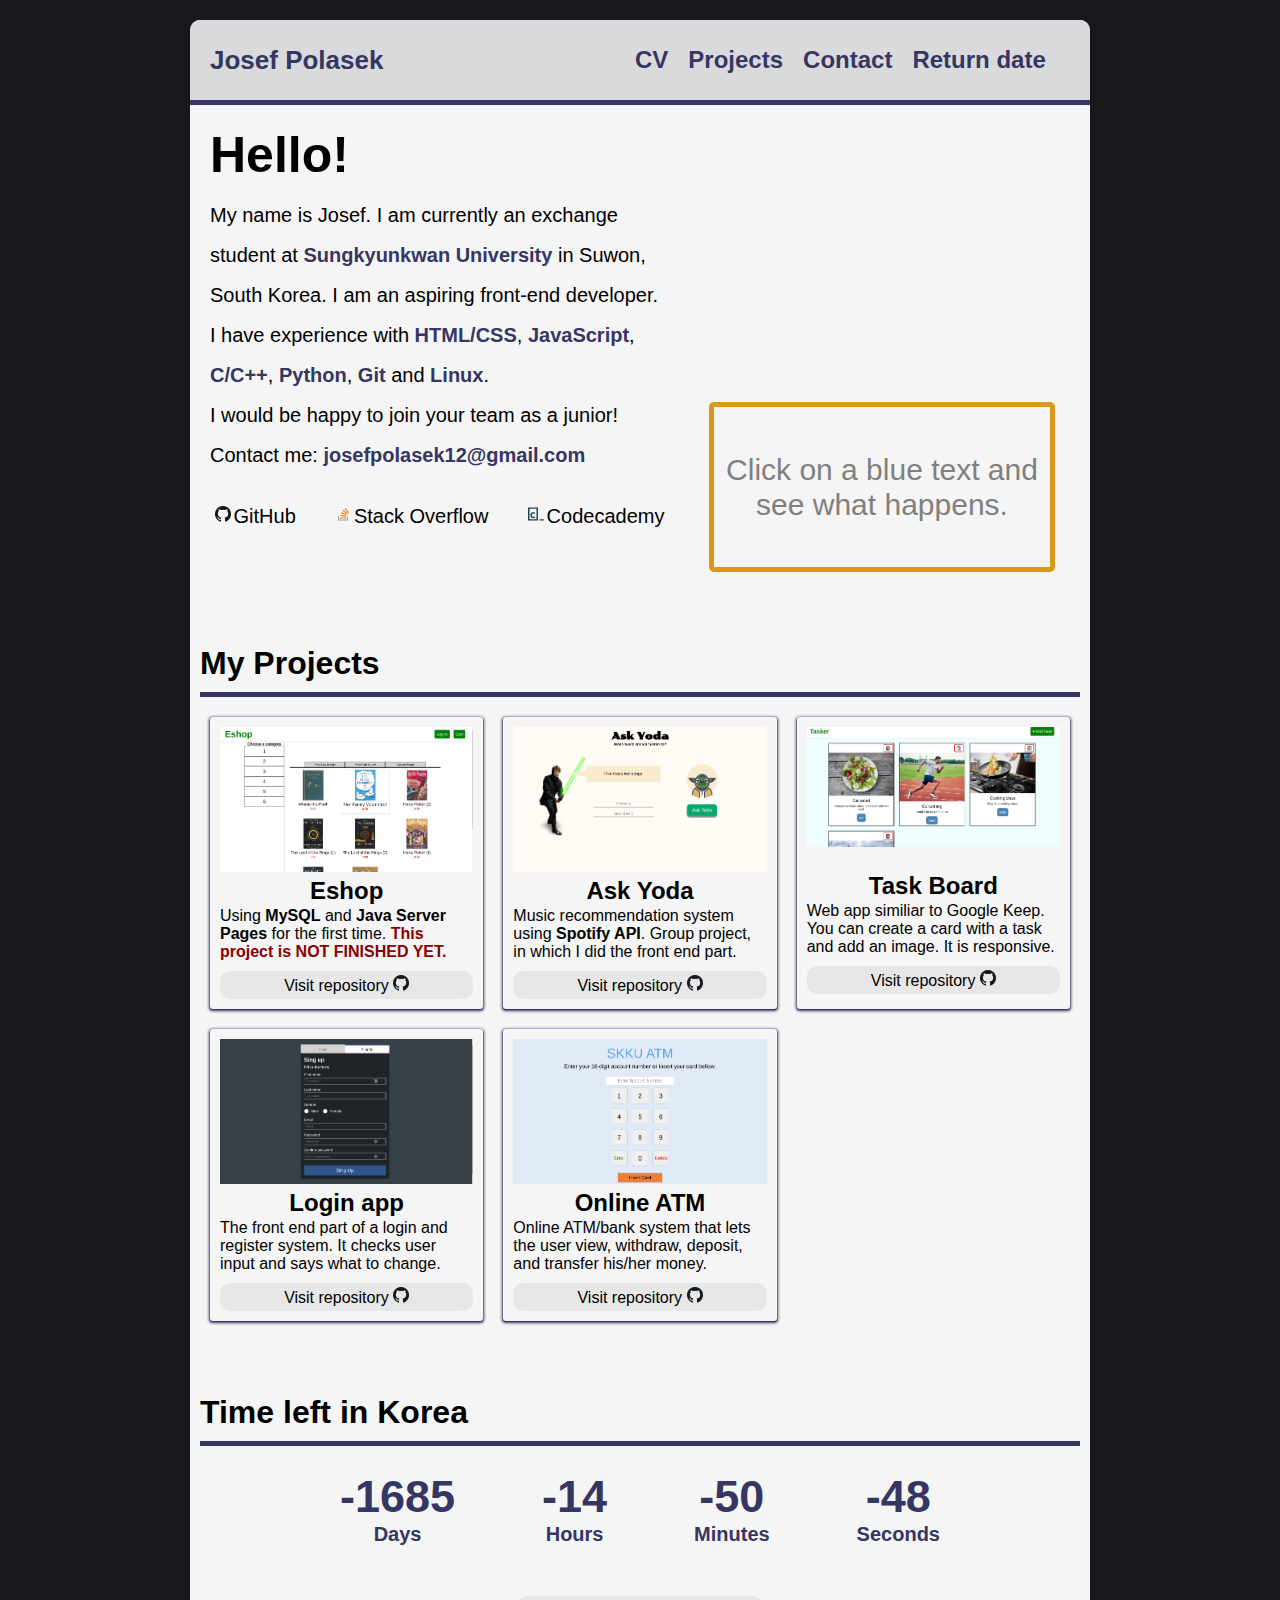
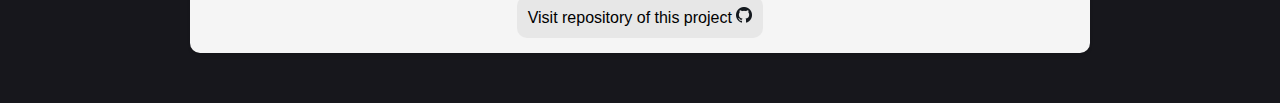
<file: index.html>
<!DOCTYPE html>
<html lang="en">

<head>
    <title>Profile Page</title>
    <link id="websiteIcon" rel="icon" href="" />

    <!-- CSS -->
    <link rel="stylesheet" href="newStyle.css">
    <!-- <link rel="stylesheet" href="projects.css"> -->

    <!-- delete -->
    <!-- <link rel="stylesheet" href="intro.css"> -->
    <!-- <link rel="stylesheet" href="style.css"> -->

    <!-- JavaScript -->
    <!-- <script type="text/javascript" src="app.js" async></script> -->
    <script type="text/javascript" src="funfact.js" async></script>
    <script type="text/javascript" src="profile-click.js" async></script>
    <script type="text/javascript" src="countdown.js" async></script>

    <!-- fonts -->
    <link rel="preconnect" href="https://fonts.googleapis.com">
    <link rel="preconnect" href="https://fonts.gstatic.com" crossorigin>
    <link href="https://fonts.googleapis.com/css2?family=Arima+Madurai&display=swap" rel="stylesheet">
    <link href="https://fonts.googleapis.com/css2?family=Source+Code+Pro:wght@500&display=swap" rel="stylesheet">

    <!-- viewport -->
    <meta charset="UTF-8">
    <meta http-equiv="X-UA-Compatible" content="IE=edge">
    <meta name="viewport" content="width=device-width, initial-scale=1.0">
</head>

<body>
    <div id="profilePage">
        <!-- <nav class="navbar navbar-expand-md navbar-light bg-white" id="navigation">

            <a class="navbar-brand" href="index.html" id="polasek">Josef Polasek</a>

            <ul class="position-relative top-0 start-25 stop-50 navbar-nav me-auto mb-2 mb-lg-0">
                <li class="nav-item">
                    <a class="nav-link active" aria-current="page" href="#projects">My Projects</a>
                </li>
                <li class="nav-item">
                    <a class="nav-link active" aria-current="page" href="#countDown">Time left in Korea</a>
                </li>
            </ul>
        </nav> -->

        <nav id="nav">
            <h1 class="funLink" id="josefPolasek">Josef Polasek</h1>
            <div class="pageLinks" id="pageLinks">
                <h2 id="cv" class="funLink">CV</h2>
                <h2 id="projectsLink" class="funLink">Projects</h2>
                <h2 id="copyMailNav" class="funLink">Contact</h2>
                <h2 id="returnNav" class="funLink">Return date</h2>
            </div>
        </nav>

        <main>
            <div class="topContaier">
                <div class="intro">
                    <div class="hello" id="hello">
                        <h1 id="firstHello">Hello!</h1>
                        <p>My name is Josef. I am currently an exchange student at
                            <a class="funLink" id="skku" href="https://enc.skku.edu/eng_enc/index.do"
                                target="_blank">Sungkyunkwan
                                University</a>
                            in Suwon, South Korea. I am an aspiring front-end developer.
                        </p>
                        <p>
                            I have experience with
                            <span id="htmlCSS" class="funLink">HTML/CSS</span>,
                            <span id="javascript" class="funLink">JavaScript</span>,
                            <span id="cpp" class="funLink">C/C++</span>,
                            <span id="python" class="funLink">Python</span>,
                            <span id="git" class="funLink">Git</span> and
                            <span id="linux" class="funLink">Linux</span>.
                        </p>
                        <p>
                            I would be happy to join your team as a junior!
                        </p>
                        <p>
                            Contact me: <span id="copyMail" class="funLink">josefpolasek12@gmail.com</span>
                        </p>
                    </div>

                    <!-- <h2>Public profiles</h2> -->
                    <div class="profiles" id="profiles">
                        <a class="funLink link" href="https://github.com/josefpolasek" target="_blank">
                            <img class="funLink" id="linkLogo1" src="./images/github-logo.png" alt="github-logo" />
                            <p id="visitGithub" class="funLink">GitHub</p>
                        </a>
                        <a class="funlink link" href="https://stackoverflow.com/users/15493878/adler" target="_blank">
                            <img class="funLink" id="linkLogo2" src="./images/stackoverflow.ico"
                                alt="stackOverflow-logo" />
                            <p class="funLink" id="visitStack">Stack Overflow</p>
                        </a>
                        <a class="funlink link" href="https://www.codecademy.com/profiles/flyingAdler" target="_blank">
                            <img class="funLink" id="linkLogo3" src="./images/codecademy.ico" alt="codecademy-logo" />
                            <p class="funLink" id="visitCode">Codecademy</p>
                        </a>
                    </div>
                </div>

                <div class="photoContainer">
                    <img class="moveDown" id="profilePhoto" src="./images/profileDark.png" alt="Photo of Josef">
                    <div id="funfact" class="funfact">
                        <!-- SPECIAL -->
                        <p id="initialText" class="factText largeText">Click on a blue text and see what happens.</p>
                        <p id="josefPolasekClicked" class="factText largeText">Click on a profile photo to change a
                            theme - LIGHT/DARK.</p>

                        <!-- NAVIGATION BAR -->
                        <p id="CVopened" class="factText largeText">Curriculum Vitae opened in a new tab!</p>
                        <p id="projectsScrolled" class="factText largeText">Scrolled to projects!</p>
                        <p id="returnScrolled" class="factText largeText">Scrolled to time left in Korea!</p>

                        <!-- SKKU -->
                        <p id="skkuVisited" class="factText largeText">Sungkyunkwan University website opened in a new
                            tab!</p>

                        <!-- LANGUAGES AND SKILLS -->
                        <p id="htmlShow" class="factText">I have a bit of an experience with <span>Bootstrap</span>. I
                            used it in the beginning, but I no longer use it. Instead I like to
                            write everything by myself using <span>Flexbox</span> and <span>Grid</span>. In the future I
                            would like to progress to <span>Sass/Less</span>.
                        </p>

                        <p id="javaScriptShow" class="factText"> I wrote some websites with <span>JQuery</span>. I think
                            it would be time to learn some frameworks like <span>Angular</span>, <span>React</span>, or
                            <span>Redux</span>.
                        </p>

                        <p id="cppShow" class="factText">I used <span>C</span> in the last two semesters. It's suitable
                            for learning data structures and algorithms; otherwise, Javascript is more beautiful. I
                            wrote <span>C/C++</span> because <span>C</span> alone wouldn't look pretty :)

                        <p id="pythonShow" class="factText">I have a basic knowledge of <span>Python</span>. It's
                            excellent for writing short programs. Or maybe for writing everything else :) I haven't used
                            it for web development, not yet.</p>

                        <p id="gitShow" class="factText">I learned <span>Git</span> and started using
                            <span>Github</span> during this semester. I had a subject <span>Open Source Software</span>,
                            where we learned about (g)it. It makes me so happy that I finally can be part of the
                            open-source community.
                        </p>

                        <p id="linuxShow" class="factText">I used <span>Windows Subsystem for Linux</span> in the last
                            semester. In August, I rebooted my system and switched to <span>Ubuntu</span>. In the
                            future, I would like to switch to <span>macOS</span> and use <span>Linuxwithout GUI</span>.
                            After all, <span>Bash</span> is amazing!</p>

                        <!-- MAIL -->
                        <p id="mailCopied" class="factText largeText">The email address was successfully copied into the
                            clipboard!</p>

                        <!-- PROFILES -->
                        <p id="gitVisited" class="factText largeText">Github profile opened in a new tab!</p>
                        <p id="stackVisited" class="factText largeText">Stack Overflow profile opened in a new tab!</p>
                        <p id="codeVisited" class="factText largeText">Codecademy profile opened in a new tab!</p>

                        <!-- LIGHT THEME -->
                        <p id="themeDark" class="factText largeText">DARK THEME</p>
                        <p id="themeLight" class="factText largeText">LIGHT THEME</p>
                    </div>

                </div>
            </div>


            <div class="projects" id="projects">
                <div class="containerHeading">
                    <h1 id="myProjects">My Projects</h1>
                </div>
                <div class="projectBoard">
                    <div class="card">
                        <div id="eshopImg" class="projectImg"></div>
                        <h2>Eshop</h2>
                        <p> Using <span>MySQL</span> and <span>Java Server Pages</span> for the first time. <span style="color:darkred; font-weight: bold;">This project is NOT FINISHED YET.</span>
                        </p>
                        <a href="https://github.com/josefpolasek/eshop" target="_blank">
                            <p>Visit repository <img src="./images/github-logo.png" alt="github-logo" />
                            </p>
                        </a>
                    </div>

                    <div class="card">
                        <div id="yodaIMG" class="projectImg"></div>
                        <h2>Ask Yoda</h2>
                        <p> Music recommendation system using <span>Spotify API</span>. Group project, in which I did the front end part.
                        </p>
                        <a href="https://github.com/skkuoss/AskYoda_dashboard" target="_blank">
                            <p>Visit repository <img src="./images/github-logo.png" alt="github-logo" />
                            </p>
                        </a>
                    </div>

                    <div class="card">
                        <div id="taskBoardIMG" class="projectImg"></div>
                        <h2>Task Board</h2>
                        <p> Web app similiar to Google Keep. You can create a card with a task and add an image. It is responsive.
                        </p>
                        <a href="https://github.com/josefpolasek/taskBoard" target="_blank">
                            <p>Visit repository <img src="./images/github-logo.png" alt="github-logo" />
                            </p>
                        </a>
                    </div>

                    <div class="card">
                        <div id="loginIMG" class="projectImg"></div>
                        <h2>Login app</h2>
                        <p> The front end part of a login and register system. It checks user input and says what to change.
                        </p>
                        <a href="https://github.com/josefpolasek/loginApp" target="_blank">
                            <p>Visit repository <img src="./images/github-logo.png" alt="github-logo" />
                            </p>
                        </a>
                    </div>

                    <div class="card">
                        <div id="atmIMG" class="projectImg"></div>
                        <h2>Online ATM</h2>
                        <p> Online ATM/bank system that lets the user view, withdraw, deposit, and transfer his/her money.
                        </p>
                        <a href="https://github.com/josefpolasek/atm" target="_blank">
                            <p>Visit repository <img src="./images/github-logo.png" alt="github-logo" />
                            </p>
                        </a>
                    </div>
                </div>
            </div>

            <h1 id="countDown">Time left in Korea</h1>
            <div class="countdownBoard" id="countdownBoard">
                <div class="container-day">
                    <h2 class="time" id="day">Time</h2>
                    <h3>Days</h3>
                </div>
                <div class="container-hour">
                    <h2 class="time" id="hour">Time</h2>
                    <h3>Hours</h3>
                </div>
                <div class="container-minute">
                    <h2 class="time" id="minute">Time</h2>
                    <h3>Minutes</h3>
                </div>
                <div class="container-second">
                    <h2 class="time" id="second">Time</h2>
                    <h3>Seconds</h3>
                </div>
            </div>

        </main>

        <footer id="footer">
            <a href="https://github.com/josefpolasek/profile" target="_blank">
                <p>Visit repository of this project <img src="./images/github-logo.png" alt="github-logo" /></p>
            </a>
        </footer>

    </div>

</body>

</html>
</file>
<file: newStyle.css>
/* ////////////////// GENERAL ////////////////// */
* {
    user-select: none;

    margin: 0;
    padding: 0;
    /* color: black; */
    /* scroll-behavior: smooth; */
}

:root {
    --navyArea: hsl(240, 30%, 30%);
}

body {
    /* background: #eeeeeeeeeeee; */
    font-family: sans-serif;
    background-color: hsl(240, 10%, 10%);

    /* opacity: 1; */
    /* transition: opacity 0.01s; */
}

#profilePage {
    /* height: 220vh; */
    height: auto;
    padding-bottom: 15px;

    width: 900px;
    /* color: green; */
    margin: auto;
    /* margin-top: 20px; */
    /* margin-bottom: 50px; */

    background-color: whitesmoke; /* oldlace */
    /* padding: 10px; */
    /* padding-left: 12.5px; */

    /* border-radius: 10px; */
    /* border: 1px solid lightgray; */
    /* box-shadow: 0px 3px 3px rgb(0 0 0 / 10%); */
    /* background-color: gray; */

    /* padding: 10px 0; */
    margin-top: 20px;
    margin-bottom: 50px;
    /* padding-left: 12.5px; */

    border-radius: 10px;
    /* box-shadow: 5px 5px 3px 5px rgba(255,255,255,1) */
    box-shadow: 0px 3px 3px rgb(0 0 0 / 10%);
}

main {
    padding: 0 10px;
}


img {
    user-select: none;
    width: 16px;
}

/* ////////////////// NAVIGATION ////////////////// */
nav {
    background-color: hsl(240, 5%, 86%);
    color: var(--navyArea);

    margin: auto;
    height: 80px;
    padding: 0 20px;
    
    border-bottom: 5px solid var(--navyArea);
    /* border-radius: 10px; */
    border-top-left-radius: 10px;
    border-top-right-radius: 10px;

    display: flex;
    justify-content: space-between;
    flex-direction: row;
    align-items: center;

    user-select: none;
}

nav h1 {
    font-size: 26px;
}

.pageLinks h2 {
    margin-right: 20px;
}

.pageLinks {
    width: 435px;
    display: flex; 
}

nav h1,
.pageLinks h2 {
    /* color: whitesmoke; */
    transition: 1s;
}

nav h1:hover,
.pageLinks h2:hover {
    cursor: pointer;
    color: hsl(41, 67%, 60%);
    transition: 0.6s;
    transform: translateY(-3px)
}

/* ////////////////// MAIN - GENERAL ////////////////// */
.topContaier {
    display: flex;
    /* flex-flow: wrap row; */
    flex-direction: row;
    /* flex-wrap: wrap; */
}

/* ////////////////// INTRO ////////////////// */
/*  */
.intro {
    /* width: 100%; */
    width: 55%;
}

.hello {
    margin-top: 10px;
    padding: 0 10px;
    line-height: 80px;

    user-select: none;

    /* text-align: justify; */
}

.hello h1 {
    font-size: 50px;
}

.hello p {
    /* font-family: 'Times New Roman', Times, serif; */
    font-size: 20px;
    line-height: 40px;
    
    /* margin-top: 100px; */
    /* padding: 0 10px; */
}

#skku, 
#skku:visited,
.hello span,
.hello span:visited {
    text-decoration: none;
    color: var(--navyArea);
    font-weight: bold;
    /* padding: 4px; */
    border-radius: 10px;
    cursor: pointer;
    transition: 1s;
}

#skku:hover,
.hello span:hover {
    /* transform: translateY(-30px); */
    cursor: pointer;
    color: hsl(41, 67%, 60%);
    transition: 0.6s;
    transform: translateY(-3px);
    /* color: green; */
    transition: 0.3s;
}

#copyMail:hover {
    cursor: pointer;
}

/* ////////////////// PROFILES ////////////////// */
.profiles {
    margin-top: 20px;
    margin-left: -5px;

    display: flex;
    justify-content: space-around;
    flex-direction: row;
    height: 40px;
}

.link {
    height: 100%;
    font-size: 20px;
    display: flex;
    align-items: center;
    padding: 0px 3px;

    border: 1px solid transparent;
    transition: 0.6s;
}

.link img {
    margin-right: 3px;
    margin-bottom: 3.4px;
}

.link:hover {
    cursor: pointer;
    border: 1px solid lightgray;
    box-shadow: 0px 3px 3px rgb(0 0 0 / 10%);
    transition: 0.5s;
}

.link, .link:visited  {
    /* border: 1px solid transparent; */
    text-decoration: none;
    color: black;
}

/* ////////////////// PHOTO CONTAINER ////////////////// */
.photoContainer {
    width: 45%;

    display: flex;
    flex-direction: column;
    align-items: center;
}

.photoContainer div { /* funfact */
    border: 5px solid #db961e;

    background-color: whitesmoke;
    z-index: 2;

    height: 150px;  
    width: 80%;
    border-radius: 5px;

    display: flex;
    justify-content: center;
    align-items: center;

    user-select: none;

    padding: 5px 10px;
}

/* .emptyBox {
    border: 5px solid #db961e;
    height: 150px;
} */

.funfact p {
    font-size: 16px;
    line-height: 24px;
}

.funfact p span {
    font-weight: bold;
    color: var(--navyArea); 
}

#codeSpan {
    font-family: 'Source Code Pro', monospace;
    color: black;
}

/* #mailCopied,
#gitVisited,
#stackVisited,
#codeVisited,
#skkuVisited */
.largeText {
    font-size: 30px !important; 
    line-height: 35px !important;
    color: grey;
    text-align: center;
}

.photoContainer img {
    /* width: 250px; */
    /* margin-top: 20px; */
    /* width: 100px; */
    transition: 2s;
    /* transform: translateY(100px); */

    width: 250px;
    margin-top: 20px;
    z-index: 0;
}

.photoContainer img:hover {
    transform: translateY(10px);
    /* transition: 1s ease; */
}

.moveDown {
    /* width: 40px !important; */
    transform: translateY(278px);
    /* opacity: 0; */
}


#profilePhoto:hover {
    cursor: pointer;
}

/* //////////////////////////////////////////////////////////////// */
/* ////////////////// PROJECTS ////////////////// */
.projects {
    /* display: flex; */
    /* height: 100vh; */
    /* margin-top: 20px; */
    /* padding-top: 20px; */
    /* background-color: lightpink; */
    /* border: 5px solid black; */
    z-index: 3;
    /* user-select: none; */
}

/* 
.projects h1 {
    font-weight: bold;
    font-size: 30px;
    border-left: 5px solid var(--navyArea);
    padding-left: 5px;
} */

.containerHeading {
    display: flex;
    width: 100%;
    /* grid-template-columns: 1fr; */
}

.projects h1 {
    /* padding-top: 20px; */
    background-color: whitesmoke;
    /* border: 1px solid black; */
    /* width: 300px; */
    width: 100%;
    height: 110px;
    z-index: 3;

    padding-bottom: 10px;
    display: flex;
    align-items: flex-end;
    justify-content: flex-start;

    border-bottom: 5px solid var(--navyArea);
}

.projectBoard {
    margin: 0 10px;
    margin-top: 20px;
    display: grid;
    grid-template-columns: 1fr 1fr 1fr;
    grid-gap: 20px;
}

.card {
    background-color: whitesmoke;
    /* border: 1px solid black; */
    /* border: 5px solid #db961e; */

    border-radius: 3px;
    padding: 0.8 rem 0.6 rem;
    box-shadow: 0 1px 1px 0 var(--navyArea), 0 1px 3px 1px var(--navyArea);

    /* width: 300px; */
    /* height: 300px; */
    z-index: 3;

    padding: 10px;
}

/* /////////////// PROJECT IMAGES /////////////// */

.projectImg {
    max-width: 100%;
    height: 145px;
    background-position:center;
    background-repeat:no-repeat;
    background-size:cover;

    transition: 1s;
}

.projectImg:hover {
    transition: 0.3s;
}

.card p span {
    font-weight: bold;
    /* color: var(--navyArea);  */
}

/* /// EACH IMAGE /// */

#eshopImg {
    background-image:url("./images/projects/eshop.png");
}

/* #eshopImg:hover {
    background-image:url("https://user-images.githubusercontent.com/90244904/144035705-3bb856af-e778-4908-8a91-e351e88666fb.gif");
} */

#yodaIMG {
    background-image:url("./images/projects/askYoda.png");    
}

#taskBoardIMG {
    height: 120px;
    margin-bottom: 25px;
    background-image:url("./images/projects/taskBoard.png");    
}

#loginIMG {
    background-image:url("./images/projects/login.png");    
}

#atmIMG {
    background-image:url("./images/projects/atm.png");    
}

/* /// EACH IMAGE END /// */


.card h2 {
    margin-top: 5px;
    /* background-color: #dadadd; */
    /* color: darkorange; */
    text-align: center;
    margin-bottom: 2px;
    border-radius: 10px;
}

.card p {
    text-align: left;
}

.card a {
    text-decoration: none;
    bottom: 0;
}

.card a p {
    margin-top: 10px;
    padding: 3px;
    text-align: center;

    text-decoration: none;
    color: black;
    background-color: rgba(211, 211, 211, 0.4);
    border-radius: 10px;

    /* width: auto; */
    transition: 1s;
    border: 1px solid transparent;
    /* padding-left: 10px;   */
}

.card a p:hover {
    cursor: pointer;
    border: 1px solid lightgray;
    box-shadow: 0px 3px 3px rgb(0 0 0 / 30%);
    transition: 0.4s;
}

.card a:visited {
    text-decoration: none;
    
}

/* /////////////////////////// */
#countDown {
    /* padding-top: 20px; */
    background-color: whitesmoke;
    /* border: 1px solid black; */
    /* width: 300px; */
    width: 100%;
    height: 110px;
    z-index: 3;

    padding-bottom: 10px;
    display: flex;
    align-items: flex-end;
    justify-content: flex-start;

    border-bottom: 5px solid var(--navyArea);
}

.countdownBoard {
    /* background-color: lightgrey; */
    margin-top: 10px;
    max-width: 600px;
    margin: auto;
    margin-top: 25px;

    display: flex;
    justify-content: space-between;
    text-align: center;

    color: var(--navyArea)
}

.countdownBoard h2 {
    /* font-size: 30px; */
    font-size: 45px;
    /* color: var(--navyArea); */
}

.countdownBoard h3 {
    font-size: 20px;
    /* color: var(--navyArea); */
}

/* .photoContainer img:hover{ */
    /* width: 100px; */
    /* transition: 2s; */
    /* transform: translateY(100px); */
/* } */

/* //////////////////////////////////////////////////////////////// */


footer {
    width: 100%;
    display: flex;
    justify-content: center;

    /* background-color: burlywood; */
    /* text-align: center; */
    /* position: absolute;  */
    margin-top: 50px;
    /* bottom: -715px; */

    user-select: none;
}

footer a {
    width: auto;
    transition: 1s;
    border: 1px solid transparent;
    padding: 10px;

    background-color: rgba(211, 211, 211, 0.4);
    border-radius: 10px;
}

footer a:hover {
    cursor: pointer;
    border: 1px solid lightgray;
    box-shadow: 0px 3px 3px rgb(0 0 0 / 30%);
    transition: 0.4s;
}

footer a {
    text-decoration: none;
    color: black;
}

footer p a:visited {
    text-decoration: none;    
}

/* //////////////////// RESPONSIVENESS //////////////////// */
@media only screen and (max-width:900px) {
    #profilePage  {
        width: 100%;
        /* background-color: blue; */
    }
    .projectBoard {
        grid-template-columns: 1fr 1fr;
        /* back */
    }
}

@media only screen and (max-width: 480px) { /* mobile */
    nav {
        padding: 0px;
        padding-left: 5px;
    }

    .pageLinks {
        width: auto;
        display: flex; 
    }
    
    nav h1,
    .pageLinks h2 {
        font-size: 12px;
    }

    .intro {
        width: 100%;
    }

    .link p {
        font-size: 14px;
    }

    .photoContainer {
        width: 100%;
    }

    .topContaier {
        flex-direction: column;
    }
    
    .projectBoard {
        grid-template-columns: 1fr;
        /* margin: auto; */
        grid-gap: 30px;
    }
}
</file>
<file: projects.css>
/* ////////////////// PROJECTS ////////////////// */
.projects {
    /* display: flex; */
    /* height: 100vh; */
    /* margin-top: 20px; */
    /* padding-top: 20px; */
    /* background-color: lightpink; */
    /* border: 5px solid black; */
    z-index: 3;
    /* user-select: none; */
}

/* 
.projects h1 {
    font-weight: bold;
    font-size: 30px;
    border-left: 5px solid var(--navyArea);
    padding-left: 5px;
} */

.containerHeading {
    display: flex;
    width: 100%;
    /* grid-template-columns: 1fr; */
}

.projects h1 {
    /* padding-top: 20px; */
    background-color: whitesmoke;
    /* border: 1px solid black; */
    /* width: 300px; */
    width: 100%;
    height: 110px;
    z-index: 3;

    padding-bottom: 10px;
    display: flex;
    align-items: flex-end;
    justify-content: flex-start;

    border-bottom: 5px solid var(--navyArea);
}

.projectBoard {
    margin: 0 10px;
    margin-top: 20px;
    display: grid;
    grid-template-columns: 1fr 1fr 1fr;
    grid-gap: 20px;
}

.card {
    background-color: whitesmoke;
    /* border: 1px solid black; */
    /* border: 5px solid #db961e; */

    border-radius: 3px;
    padding: 0.8 rem 0.6 rem;
    box-shadow: 0 1px 1px 0 var(--navyArea), 0 1px 3px 1px var(--navyArea);

    /* width: 300px; */
    /* height: 300px; */
    z-index: 3;

    padding: 10px;
}

/* /////////////// PROJECT IMAGES /////////////// */

.projectImg {
    max-width: 100%;
    height: 145px;
    background-position:center;
    background-repeat:no-repeat;
    background-size:cover;

    transition: 1s;
}

.projectImg:hover {
    transition: 0.3s;
}

.card p span {
    font-weight: bold;
    /* color: var(--navyArea);  */
}

/* /// EACH IMAGE /// */

#eshopImg {
    background-image:url("./images/projects/eshop.png");
}

/* #eshopImg:hover {
    background-image:url("https://user-images.githubusercontent.com/90244904/144035705-3bb856af-e778-4908-8a91-e351e88666fb.gif");
} */

#yodaIMG {
    background-image:url("./images/projects/askYoda.png");    
}

#taskBoardIMG {
    height: 120px;
    margin-bottom: 25px;
    background-image:url("./images/projects/taskBoard.png");    
}

#loginIMG {
    background-image:url("./images/projects/login.png");    
}

#atmIMG {
    background-image:url("./images/projects/atm.png");    
}

/* /// EACH IMAGE END /// */


.card h2 {
    margin-top: 5px;
    /* background-color: #dadadd; */
    /* color: darkorange; */
    text-align: center;
    margin-bottom: 2px;
    border-radius: 10px;
}

.card p {
    text-align: left;
}

.card a {
    text-decoration: none;
    bottom: 0;
}

.card a p {
    margin-top: 10px;
    padding: 3px;
    text-align: center;

    text-decoration: none;
    color: black;
    background-color: rgba(211, 211, 211, 0.4);
    border-radius: 10px;

    /* width: auto; */
    transition: 1s;
    border: 1px solid transparent;
    /* padding-left: 10px;   */
}

.card a p:hover {
    cursor: pointer;
    border: 1px solid lightgray;
    box-shadow: 0px 3px 3px rgb(0 0 0 / 30%);
    transition: 0.4s;
}

.card a:visited {
    text-decoration: none;
    
}

/* /////////////////////////// */
#countDown {
    /* padding-top: 20px; */
    background-color: whitesmoke;
    /* border: 1px solid black; */
    /* width: 300px; */
    width: 100%;
    height: 110px;
    z-index: 3;

    padding-bottom: 10px;
    display: flex;
    align-items: flex-end;
    justify-content: flex-start;

    border-bottom: 5px solid var(--navyArea);
}

.countdownBoard {
    /* background-color: lightgrey; */
    margin-top: 10px;
    max-width: 600px;
    margin: auto;
    margin-top: 25px;

    display: flex;
    justify-content: space-between;
    text-align: center;

    color: var(--navyArea)
}

.countdownBoard h2 {
    /* font-size: 30px; */
    font-size: 45px;
    /* color: var(--navyArea); */
}

.countdownBoard h3 {
    font-size: 20px;
    /* color: var(--navyArea); */
}
</file>
